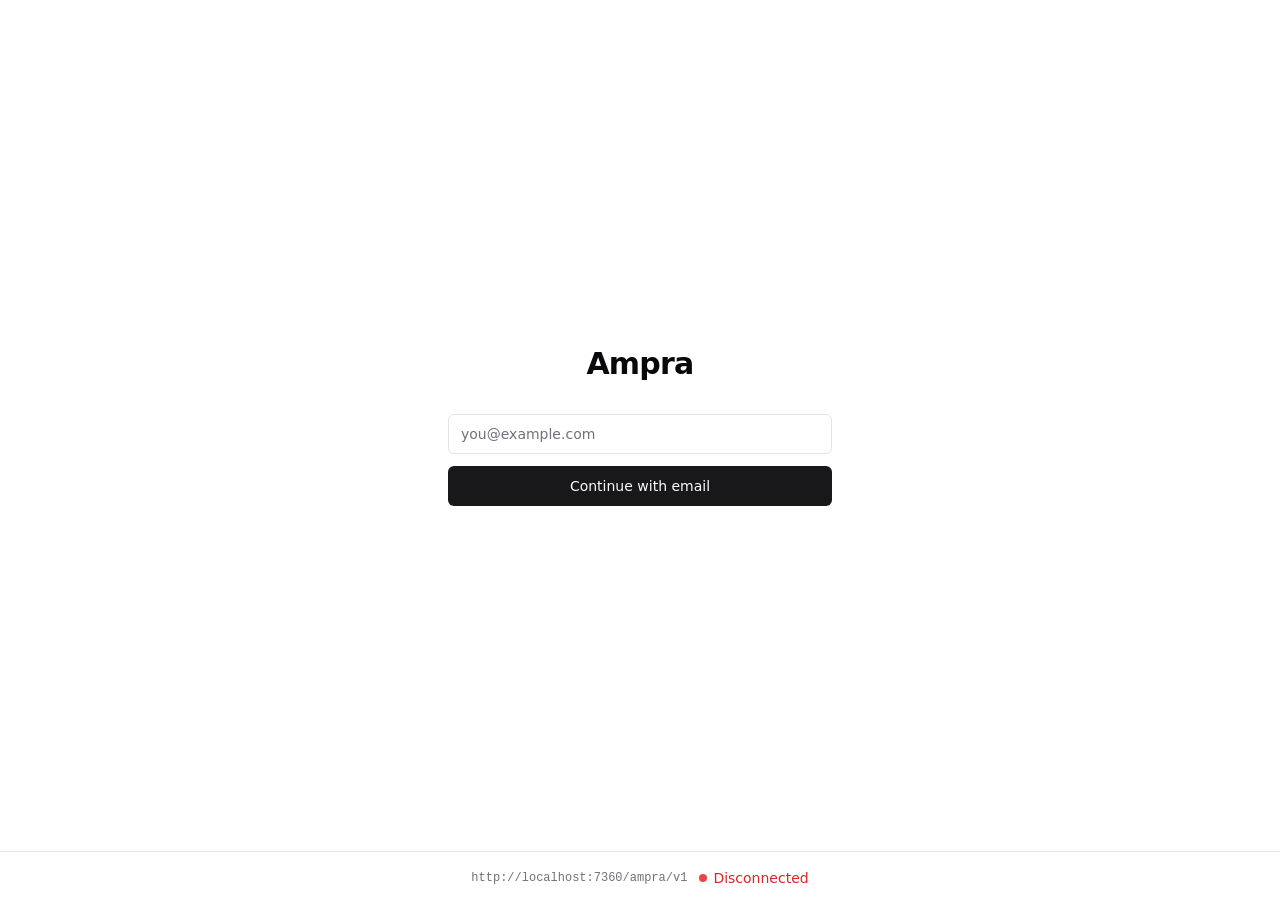
<file: index.html>
<!doctype html>
<html lang="en">
  <head>
    <meta charset="UTF-8" />
    <meta name="viewport" content="width=device-width, initial-scale=1.0" />
    <link rel="icon" type="image/png" href="/ampra-favicon.png" />
    <title>Ampra</title>
    <script type="module" crossorigin src="/assets/index-BQ19jHoI.js"></script>
    <link rel="stylesheet" crossorigin href="/assets/index-Cn2_7l4g.css">
  </head>
  <body>
    <div id="root"></div>
  </body>
</html>
</file>
<file: assets/index-Cn2_7l4g.css>
*,:before,:after{--tw-border-spacing-x: 0;--tw-border-spacing-y: 0;--tw-translate-x: 0;--tw-translate-y: 0;--tw-rotate: 0;--tw-skew-x: 0;--tw-skew-y: 0;--tw-scale-x: 1;--tw-scale-y: 1;--tw-pan-x: ;--tw-pan-y: ;--tw-pinch-zoom: ;--tw-scroll-snap-strictness: proximity;--tw-gradient-from-position: ;--tw-gradient-via-position: ;--tw-gradient-to-position: ;--tw-ordinal: ;--tw-slashed-zero: ;--tw-numeric-figure: ;--tw-numeric-spacing: ;--tw-numeric-fraction: ;--tw-ring-inset: ;--tw-ring-offset-width: 0px;--tw-ring-offset-color: #fff;--tw-ring-color: rgb(59 130 246 / .5);--tw-ring-offset-shadow: 0 0 #0000;--tw-ring-shadow: 0 0 #0000;--tw-shadow: 0 0 #0000;--tw-shadow-colored: 0 0 #0000;--tw-blur: ;--tw-brightness: ;--tw-contrast: ;--tw-grayscale: ;--tw-hue-rotate: ;--tw-invert: ;--tw-saturate: ;--tw-sepia: ;--tw-drop-shadow: ;--tw-backdrop-blur: ;--tw-backdrop-brightness: ;--tw-backdrop-contrast: ;--tw-backdrop-grayscale: ;--tw-backdrop-hue-rotate: ;--tw-backdrop-invert: ;--tw-backdrop-opacity: ;--tw-backdrop-saturate: ;--tw-backdrop-sepia: ;--tw-contain-size: ;--tw-contain-layout: ;--tw-contain-paint: ;--tw-contain-style: }::backdrop{--tw-border-spacing-x: 0;--tw-border-spacing-y: 0;--tw-translate-x: 0;--tw-translate-y: 0;--tw-rotate: 0;--tw-skew-x: 0;--tw-skew-y: 0;--tw-scale-x: 1;--tw-scale-y: 1;--tw-pan-x: ;--tw-pan-y: ;--tw-pinch-zoom: ;--tw-scroll-snap-strictness: proximity;--tw-gradient-from-position: ;--tw-gradient-via-position: ;--tw-gradient-to-position: ;--tw-ordinal: ;--tw-slashed-zero: ;--tw-numeric-figure: ;--tw-numeric-spacing: ;--tw-numeric-fraction: ;--tw-ring-inset: ;--tw-ring-offset-width: 0px;--tw-ring-offset-color: #fff;--tw-ring-color: rgb(59 130 246 / .5);--tw-ring-offset-shadow: 0 0 #0000;--tw-ring-shadow: 0 0 #0000;--tw-shadow: 0 0 #0000;--tw-shadow-colored: 0 0 #0000;--tw-blur: ;--tw-brightness: ;--tw-contrast: ;--tw-grayscale: ;--tw-hue-rotate: ;--tw-invert: ;--tw-saturate: ;--tw-sepia: ;--tw-drop-shadow: ;--tw-backdrop-blur: ;--tw-backdrop-brightness: ;--tw-backdrop-contrast: ;--tw-backdrop-grayscale: ;--tw-backdrop-hue-rotate: ;--tw-backdrop-invert: ;--tw-backdrop-opacity: ;--tw-backdrop-saturate: ;--tw-backdrop-sepia: ;--tw-contain-size: ;--tw-contain-layout: ;--tw-contain-paint: ;--tw-contain-style: }*,:before,:after{box-sizing:border-box;border-width:0;border-style:solid;border-color:#e5e7eb}:before,:after{--tw-content: ""}html,:host{line-height:1.5;-webkit-text-size-adjust:100%;-moz-tab-size:4;-o-tab-size:4;tab-size:4;font-family:ui-sans-serif,system-ui,sans-serif,"Apple Color Emoji","Segoe UI Emoji",Segoe UI Symbol,"Noto Color Emoji";font-feature-settings:normal;font-variation-settings:normal;-webkit-tap-highlight-color:transparent}body{margin:0;line-height:inherit}hr{height:0;color:inherit;border-top-width:1px}abbr:where([title]){-webkit-text-decoration:underline dotted;text-decoration:underline dotted}h1,h2,h3,h4,h5,h6{font-size:inherit;font-weight:inherit}a{color:inherit;text-decoration:inherit}b,strong{font-weight:bolder}code,kbd,samp,pre{font-family:ui-monospace,SFMono-Regular,Menlo,Monaco,Consolas,Liberation Mono,Courier New,monospace;font-feature-settings:normal;font-variation-settings:normal;font-size:1em}small{font-size:80%}sub,sup{font-size:75%;line-height:0;position:relative;vertical-align:baseline}sub{bottom:-.25em}sup{top:-.5em}table{text-indent:0;border-color:inherit;border-collapse:collapse}button,input,optgroup,select,textarea{font-family:inherit;font-feature-settings:inherit;font-variation-settings:inherit;font-size:100%;font-weight:inherit;line-height:inherit;letter-spacing:inherit;color:inherit;margin:0;padding:0}button,select{text-transform:none}button,input:where([type=button]),input:where([type=reset]),input:where([type=submit]){-webkit-appearance:button;background-color:transparent;background-image:none}:-moz-focusring{outline:auto}:-moz-ui-invalid{box-shadow:none}progress{vertical-align:baseline}::-webkit-inner-spin-button,::-webkit-outer-spin-button{height:auto}[type=search]{-webkit-appearance:textfield;outline-offset:-2px}::-webkit-search-decoration{-webkit-appearance:none}::-webkit-file-upload-button{-webkit-appearance:button;font:inherit}summary{display:list-item}blockquote,dl,dd,h1,h2,h3,h4,h5,h6,hr,figure,p,pre{margin:0}fieldset{margin:0;padding:0}legend{padding:0}ol,ul,menu{list-style:none;margin:0;padding:0}dialog{padding:0}textarea{resize:vertical}input::-moz-placeholder,textarea::-moz-placeholder{opacity:1;color:#9ca3af}input::placeholder,textarea::placeholder{opacity:1;color:#9ca3af}button,[role=button]{cursor:pointer}:disabled{cursor:default}img,svg,video,canvas,audio,iframe,embed,object{display:block;vertical-align:middle}img,video{max-width:100%;height:auto}[hidden]:where(:not([hidden=until-found])){display:none}:root{--background: 0 0% 100%;--foreground: 240 10% 3.9%;--card: 0 0% 100%;--card-foreground: 240 10% 3.9%;--popover: 0 0% 100%;--popover-foreground: 240 10% 3.9%;--primary: 240 5.9% 10%;--primary-foreground: 0 0% 98%;--secondary: 240 4.8% 95.9%;--secondary-foreground: 240 5.9% 10%;--muted: 240 4.8% 95.9%;--muted-foreground: 240 3.8% 46.1%;--accent: 240 4.8% 95.9%;--accent-foreground: 240 5.9% 10%;--destructive: 0 84.2% 60.2%;--destructive-foreground: 0 0% 98%;--border: 240 5.9% 90%;--input: 240 5.9% 90%;--ring: 240 10% 3.9%;--radius: .5rem}.dark{--background: 240 10% 3.9%;--foreground: 0 0% 98%;--card: 240 10% 3.9%;--card-foreground: 0 0% 98%;--popover: 240 10% 3.9%;--popover-foreground: 0 0% 98%;--primary: 0 0% 98%;--primary-foreground: 240 5.9% 10%;--secondary: 240 3.7% 15.9%;--secondary-foreground: 0 0% 98%;--muted: 240 3.7% 15.9%;--muted-foreground: 240 5% 64.9%;--accent: 240 3.7% 15.9%;--accent-foreground: 0 0% 98%;--destructive: 0 62.8% 30.6%;--destructive-foreground: 0 0% 98%;--border: 240 3.7% 15.9%;--input: 240 3.7% 15.9%;--ring: 240 4.9% 83.9%}*{border-color:hsl(var(--border))}body{background-color:hsl(var(--background));color:hsl(var(--foreground))}.container{width:100%;margin-right:auto;margin-left:auto;padding-right:2rem;padding-left:2rem}@media (min-width: 1400px){.container{max-width:1400px}}.visible{visibility:visible}.invisible{visibility:hidden}.collapse{visibility:collapse}.static{position:static}.\!fixed{position:fixed!important}.fixed{position:fixed}.absolute{position:absolute}.relative{position:relative}.sticky{position:sticky}.-left-\[25px\]{left:-25px}.left-0{left:0}.right-0{right:0}.top-0\.5{top:.125rem}.z-10{z-index:10}.z-20{z-index:20}.col-span-2{grid-column:span 2 / span 2}.-mx-2{margin-left:-.5rem;margin-right:-.5rem}.-mx-3{margin-left:-.75rem;margin-right:-.75rem}.-my-1{margin-top:-.25rem;margin-bottom:-.25rem}.mx-auto{margin-left:auto;margin-right:auto}.my-0\.5{margin-top:.125rem;margin-bottom:.125rem}.my-1{margin-top:.25rem;margin-bottom:.25rem}.-ml-0\.5{margin-left:-.125rem}.mb-1{margin-bottom:.25rem}.mb-2{margin-bottom:.5rem}.ml-1{margin-left:.25rem}.ml-1\.5{margin-left:.375rem}.ml-2{margin-left:.5rem}.ml-4{margin-left:1rem}.ml-auto{margin-left:auto}.mr-1{margin-right:.25rem}.mr-1\.5{margin-right:.375rem}.mr-2{margin-right:.5rem}.mt-0\.5{margin-top:.125rem}.mt-1{margin-top:.25rem}.mt-1\.5{margin-top:.375rem}.mt-2{margin-top:.5rem}.mt-6{margin-top:1.5rem}.block{display:block}.inline-block{display:inline-block}.inline{display:inline}.flex{display:flex}.inline-flex{display:inline-flex}.table{display:table}.grid{display:grid}.contents{display:contents}.hidden{display:none}.h-0\.5{height:.125rem}.h-10{height:2.5rem}.h-11{height:2.75rem}.h-14{height:3.5rem}.h-2{height:.5rem}.h-2\.5{height:.625rem}.h-20{height:5rem}.h-3\.5{height:.875rem}.h-4{height:1rem}.h-5{height:1.25rem}.h-6{height:1.5rem}.h-8{height:2rem}.h-9{height:2.25rem}.h-dvh{height:100dvh}.h-px{height:1px}.max-h-56{max-height:14rem}.max-h-64{max-height:16rem}.min-h-0{min-height:0px}.w-1\/2{width:50%}.w-10{width:2.5rem}.w-16{width:4rem}.w-2{width:.5rem}.w-2\.5{width:.625rem}.w-20{width:5rem}.w-24{width:6rem}.w-28{width:7rem}.w-3{width:.75rem}.w-3\.5{width:.875rem}.w-32{width:8rem}.w-4{width:1rem}.w-40{width:10rem}.w-44{width:11rem}.w-48{width:12rem}.w-5{width:1.25rem}.w-56{width:14rem}.w-auto{width:auto}.w-fit{width:-moz-fit-content;width:fit-content}.w-full{width:100%}.min-w-0{min-width:0px}.min-w-48{min-width:12rem}.min-w-56{min-width:14rem}.max-w-2xl{max-width:42rem}.max-w-md{max-width:28rem}.max-w-sm{max-width:24rem}.flex-1{flex:1 1 0%}.shrink{flex-shrink:1}.shrink-0{flex-shrink:0}.grow{flex-grow:1}.basis-full{flex-basis:100%}.transform{transform:translate(var(--tw-translate-x),var(--tw-translate-y)) rotate(var(--tw-rotate)) skew(var(--tw-skew-x)) skewY(var(--tw-skew-y)) scaleX(var(--tw-scale-x)) scaleY(var(--tw-scale-y))}.cursor-help{cursor:help}.cursor-pointer{cursor:pointer}.select-none{-webkit-user-select:none;-moz-user-select:none;user-select:none}.grid-cols-1{grid-template-columns:repeat(1,minmax(0,1fr))}.grid-cols-2{grid-template-columns:repeat(2,minmax(0,1fr))}.grid-cols-3{grid-template-columns:repeat(3,minmax(0,1fr))}.grid-cols-\[4rem_6rem_6rem\]{grid-template-columns:4rem 6rem 6rem}.grid-cols-\[repeat\(auto-fill\,minmax\(8\.5rem\,1fr\)\)\]{grid-template-columns:repeat(auto-fill,minmax(8.5rem,1fr))}.flex-col{flex-direction:column}.flex-wrap{flex-wrap:wrap}.items-start{align-items:flex-start}.items-end{align-items:flex-end}.items-center{align-items:center}.items-baseline{align-items:baseline}.justify-start{justify-content:flex-start}.justify-end{justify-content:flex-end}.justify-center{justify-content:center}.justify-between{justify-content:space-between}.gap-0\.5{gap:.125rem}.gap-1{gap:.25rem}.gap-1\.5{gap:.375rem}.gap-2{gap:.5rem}.gap-3{gap:.75rem}.gap-4{gap:1rem}.gap-6{gap:1.5rem}.gap-8{gap:2rem}.gap-x-1\.5{-moz-column-gap:.375rem;column-gap:.375rem}.gap-x-2{-moz-column-gap:.5rem;column-gap:.5rem}.gap-x-3{-moz-column-gap:.75rem;column-gap:.75rem}.gap-x-4{-moz-column-gap:1rem;column-gap:1rem}.gap-x-6{-moz-column-gap:1.5rem;column-gap:1.5rem}.gap-y-0\.5{row-gap:.125rem}.gap-y-1{row-gap:.25rem}.gap-y-2{row-gap:.5rem}.gap-y-3{row-gap:.75rem}.space-y-1>:not([hidden])~:not([hidden]){--tw-space-y-reverse: 0;margin-top:calc(.25rem * calc(1 - var(--tw-space-y-reverse)));margin-bottom:calc(.25rem * var(--tw-space-y-reverse))}.space-y-1\.5>:not([hidden])~:not([hidden]){--tw-space-y-reverse: 0;margin-top:calc(.375rem * calc(1 - var(--tw-space-y-reverse)));margin-bottom:calc(.375rem * var(--tw-space-y-reverse))}.self-start{align-self:flex-start}.self-center{align-self:center}.overflow-x-auto{overflow-x:auto}.overflow-y-auto{overflow-y:auto}.truncate{overflow:hidden;text-overflow:ellipsis;white-space:nowrap}.whitespace-nowrap{white-space:nowrap}.rounded{border-radius:.25rem}.rounded-full{border-radius:9999px}.rounded-md{border-radius:calc(var(--radius) - 2px)}.rounded-sm{border-radius:calc(var(--radius) - 4px)}.border{border-width:1px}.border-b{border-bottom-width:1px}.border-l{border-left-width:1px}.border-l-2{border-left-width:2px}.border-r{border-right-width:1px}.border-t{border-top-width:1px}.border-dashed{border-style:dashed}.border-amber-500\/40{border-color:#f59e0b66}.border-border{border-color:hsl(var(--border))}.border-border\/50{border-color:hsl(var(--border) / .5)}.border-border\/60{border-color:hsl(var(--border) / .6)}.border-emerald-500\/40{border-color:#10b98166}.border-input{border-color:hsl(var(--input))}.border-primary{border-color:hsl(var(--primary))}.border-red-500\/40{border-color:#ef444466}.border-sky-500\/40{border-color:#0ea5e966}.bg-accent\/20{background-color:hsl(var(--accent) / .2)}.bg-accent\/40{background-color:hsl(var(--accent) / .4)}.bg-amber-100{--tw-bg-opacity: 1;background-color:rgb(254 243 199 / var(--tw-bg-opacity, 1))}.bg-amber-50{--tw-bg-opacity: 1;background-color:rgb(255 251 235 / var(--tw-bg-opacity, 1))}.bg-amber-500\/10{background-color:#f59e0b1a}.bg-amber-500\/15{background-color:#f59e0b26}.bg-amber-500\/5{background-color:#f59e0b0d}.bg-amber-500\/\[0\.06\]{background-color:#f59e0b0f}.bg-amber-600{--tw-bg-opacity: 1;background-color:rgb(217 119 6 / var(--tw-bg-opacity, 1))}.bg-background{background-color:hsl(var(--background))}.bg-blue-500\/15{background-color:#3b82f626}.bg-border{background-color:hsl(var(--border))}.bg-destructive{background-color:hsl(var(--destructive))}.bg-destructive\/10{background-color:hsl(var(--destructive) / .1)}.bg-emerald-100{--tw-bg-opacity: 1;background-color:rgb(209 250 229 / var(--tw-bg-opacity, 1))}.bg-emerald-50{--tw-bg-opacity: 1;background-color:rgb(236 253 245 / var(--tw-bg-opacity, 1))}.bg-emerald-500\/10{background-color:#10b9811a}.bg-emerald-500\/15{background-color:#10b98126}.bg-green-500{--tw-bg-opacity: 1;background-color:rgb(34 197 94 / var(--tw-bg-opacity, 1))}.bg-muted{background-color:hsl(var(--muted))}.bg-muted-foreground{background-color:hsl(var(--muted-foreground))}.bg-orange-100{--tw-bg-opacity: 1;background-color:rgb(255 237 213 / var(--tw-bg-opacity, 1))}.bg-primary{background-color:hsl(var(--primary))}.bg-primary\/10{background-color:hsl(var(--primary) / .1)}.bg-purple-700{--tw-bg-opacity: 1;background-color:rgb(126 34 206 / var(--tw-bg-opacity, 1))}.bg-red-50{--tw-bg-opacity: 1;background-color:rgb(254 242 242 / var(--tw-bg-opacity, 1))}.bg-red-500{--tw-bg-opacity: 1;background-color:rgb(239 68 68 / var(--tw-bg-opacity, 1))}.bg-red-500\/15{background-color:#ef444426}.bg-red-500\/20{background-color:#ef444433}.bg-red-600{--tw-bg-opacity: 1;background-color:rgb(220 38 38 / var(--tw-bg-opacity, 1))}.bg-rose-500\/15{background-color:#f43f5e26}.bg-secondary{background-color:hsl(var(--secondary))}.bg-sky-100{--tw-bg-opacity: 1;background-color:rgb(224 242 254 / var(--tw-bg-opacity, 1))}.bg-sky-200{--tw-bg-opacity: 1;background-color:rgb(186 230 253 / var(--tw-bg-opacity, 1))}.bg-sky-50{--tw-bg-opacity: 1;background-color:rgb(240 249 255 / var(--tw-bg-opacity, 1))}.bg-sky-500{--tw-bg-opacity: 1;background-color:rgb(14 165 233 / var(--tw-bg-opacity, 1))}.bg-sky-500\/10{background-color:#0ea5e91a}.bg-sky-500\/15{background-color:#0ea5e926}.bg-sky-500\/20{background-color:#0ea5e933}.bg-slate-500\/15{background-color:#64748b26}.bg-slate-600{--tw-bg-opacity: 1;background-color:rgb(71 85 105 / var(--tw-bg-opacity, 1))}.bg-teal-500\/15{background-color:#14b8a626}.bg-transparent{background-color:transparent}.bg-white{--tw-bg-opacity: 1;background-color:rgb(255 255 255 / var(--tw-bg-opacity, 1))}.bg-yellow-200{--tw-bg-opacity: 1;background-color:rgb(254 240 138 / var(--tw-bg-opacity, 1))}.bg-yellow-50{--tw-bg-opacity: 1;background-color:rgb(254 252 232 / var(--tw-bg-opacity, 1))}.fill-muted-foreground{fill:hsl(var(--muted-foreground))}.p-1{padding:.25rem}.p-2{padding:.5rem}.p-3{padding:.75rem}.p-4{padding:1rem}.p-\[2px\]{padding:2px}.px-1{padding-left:.25rem;padding-right:.25rem}.px-1\.5{padding-left:.375rem;padding-right:.375rem}.px-2{padding-left:.5rem;padding-right:.5rem}.px-3{padding-left:.75rem;padding-right:.75rem}.px-4{padding-left:1rem;padding-right:1rem}.px-6{padding-left:1.5rem;padding-right:1.5rem}.px-8{padding-left:2rem;padding-right:2rem}.py-0\.5{padding-top:.125rem;padding-bottom:.125rem}.py-1{padding-top:.25rem;padding-bottom:.25rem}.py-1\.5{padding-top:.375rem;padding-bottom:.375rem}.py-2{padding-top:.5rem;padding-bottom:.5rem}.py-2\.5{padding-top:.625rem;padding-bottom:.625rem}.py-3{padding-top:.75rem;padding-bottom:.75rem}.py-4{padding-top:1rem;padding-bottom:1rem}.py-6{padding-top:1.5rem;padding-bottom:1.5rem}.py-px{padding-top:1px;padding-bottom:1px}.pb-2{padding-bottom:.5rem}.pb-3{padding-bottom:.75rem}.pl-1{padding-left:.25rem}.pl-3{padding-left:.75rem}.pl-3\.5{padding-left:.875rem}.pl-4{padding-left:1rem}.pl-6{padding-left:1.5rem}.pl-7{padding-left:1.75rem}.pr-1{padding-right:.25rem}.pt-1{padding-top:.25rem}.pt-2{padding-top:.5rem}.pt-3{padding-top:.75rem}.pt-6{padding-top:1.5rem}.text-left{text-align:left}.text-center{text-align:center}.text-right{text-align:right}.align-top{vertical-align:top}.font-mono{font-family:ui-monospace,SFMono-Regular,Menlo,Monaco,Consolas,Liberation Mono,Courier New,monospace}.text-2xl{font-size:1.5rem;line-height:2rem}.text-3xl{font-size:1.875rem;line-height:2.25rem}.text-\[10px\]{font-size:10px}.text-\[11px\]{font-size:11px}.text-base{font-size:1rem;line-height:1.5rem}.text-lg{font-size:1.125rem;line-height:1.75rem}.text-sm{font-size:.875rem;line-height:1.25rem}.text-xl{font-size:1.25rem;line-height:1.75rem}.text-xs{font-size:.75rem;line-height:1rem}.font-medium{font-weight:500}.font-normal{font-weight:400}.font-semibold{font-weight:600}.uppercase{text-transform:uppercase}.capitalize{text-transform:capitalize}.normal-case{text-transform:none}.italic{font-style:italic}.not-italic{font-style:normal}.tabular-nums{--tw-numeric-spacing: tabular-nums;font-variant-numeric:var(--tw-ordinal) var(--tw-slashed-zero) var(--tw-numeric-figure) var(--tw-numeric-spacing) var(--tw-numeric-fraction)}.leading-6{line-height:1.5rem}.leading-none{line-height:1}.tracking-tight{letter-spacing:-.025em}.tracking-wide{letter-spacing:.025em}.text-amber-600{--tw-text-opacity: 1;color:rgb(217 119 6 / var(--tw-text-opacity, 1))}.text-amber-700{--tw-text-opacity: 1;color:rgb(180 83 9 / var(--tw-text-opacity, 1))}.text-amber-800{--tw-text-opacity: 1;color:rgb(146 64 14 / var(--tw-text-opacity, 1))}.text-background{color:hsl(var(--background))}.text-blue-600{--tw-text-opacity: 1;color:rgb(37 99 235 / var(--tw-text-opacity, 1))}.text-destructive{color:hsl(var(--destructive))}.text-destructive-foreground{color:hsl(var(--destructive-foreground))}.text-emerald-600{--tw-text-opacity: 1;color:rgb(5 150 105 / var(--tw-text-opacity, 1))}.text-emerald-700{--tw-text-opacity: 1;color:rgb(4 120 87 / var(--tw-text-opacity, 1))}.text-emerald-800{--tw-text-opacity: 1;color:rgb(6 95 70 / var(--tw-text-opacity, 1))}.text-foreground{color:hsl(var(--foreground))}.text-green-600{--tw-text-opacity: 1;color:rgb(22 163 74 / var(--tw-text-opacity, 1))}.text-muted-foreground{color:hsl(var(--muted-foreground))}.text-muted-foreground\/60{color:hsl(var(--muted-foreground) / .6)}.text-muted-foreground\/70{color:hsl(var(--muted-foreground) / .7)}.text-muted-foreground\/80{color:hsl(var(--muted-foreground) / .8)}.text-orange-800{--tw-text-opacity: 1;color:rgb(154 52 18 / var(--tw-text-opacity, 1))}.text-primary{color:hsl(var(--primary))}.text-primary-foreground{color:hsl(var(--primary-foreground))}.text-purple-700{--tw-text-opacity: 1;color:rgb(126 34 206 / var(--tw-text-opacity, 1))}.text-red-500{--tw-text-opacity: 1;color:rgb(239 68 68 / var(--tw-text-opacity, 1))}.text-red-600{--tw-text-opacity: 1;color:rgb(220 38 38 / var(--tw-text-opacity, 1))}.text-red-700{--tw-text-opacity: 1;color:rgb(185 28 28 / var(--tw-text-opacity, 1))}.text-rose-600{--tw-text-opacity: 1;color:rgb(225 29 72 / var(--tw-text-opacity, 1))}.text-secondary-foreground{color:hsl(var(--secondary-foreground))}.text-sky-600{--tw-text-opacity: 1;color:rgb(2 132 199 / var(--tw-text-opacity, 1))}.text-sky-700{--tw-text-opacity: 1;color:rgb(3 105 161 / var(--tw-text-opacity, 1))}.text-sky-800{--tw-text-opacity: 1;color:rgb(7 89 133 / var(--tw-text-opacity, 1))}.text-sky-900{--tw-text-opacity: 1;color:rgb(12 74 110 / var(--tw-text-opacity, 1))}.text-slate-600{--tw-text-opacity: 1;color:rgb(71 85 105 / var(--tw-text-opacity, 1))}.text-teal-600{--tw-text-opacity: 1;color:rgb(13 148 136 / var(--tw-text-opacity, 1))}.text-white{--tw-text-opacity: 1;color:rgb(255 255 255 / var(--tw-text-opacity, 1))}.text-yellow-900{--tw-text-opacity: 1;color:rgb(113 63 18 / var(--tw-text-opacity, 1))}.underline{text-decoration-line:underline}.line-through{text-decoration-line:line-through}.decoration-muted-foreground\/50{text-decoration-color:hsl(var(--muted-foreground) / .5)}.decoration-dotted{text-decoration-style:dotted}.underline-offset-2{text-underline-offset:2px}.underline-offset-4{text-underline-offset:4px}.opacity-0{opacity:0}.opacity-50{opacity:.5}.opacity-60{opacity:.6}.shadow{--tw-shadow: 0 1px 3px 0 rgb(0 0 0 / .1), 0 1px 2px -1px rgb(0 0 0 / .1);--tw-shadow-colored: 0 1px 3px 0 var(--tw-shadow-color), 0 1px 2px -1px var(--tw-shadow-color);box-shadow:var(--tw-ring-offset-shadow, 0 0 #0000),var(--tw-ring-shadow, 0 0 #0000),var(--tw-shadow)}.shadow-md{--tw-shadow: 0 4px 6px -1px rgb(0 0 0 / .1), 0 2px 4px -2px rgb(0 0 0 / .1);--tw-shadow-colored: 0 4px 6px -1px var(--tw-shadow-color), 0 2px 4px -2px var(--tw-shadow-color);box-shadow:var(--tw-ring-offset-shadow, 0 0 #0000),var(--tw-ring-shadow, 0 0 #0000),var(--tw-shadow)}.outline-none{outline:2px solid transparent;outline-offset:2px}.outline{outline-style:solid}.ring-2{--tw-ring-offset-shadow: var(--tw-ring-inset) 0 0 0 var(--tw-ring-offset-width) var(--tw-ring-offset-color);--tw-ring-shadow: var(--tw-ring-inset) 0 0 0 calc(2px + var(--tw-ring-offset-width)) var(--tw-ring-color);box-shadow:var(--tw-ring-offset-shadow),var(--tw-ring-shadow),var(--tw-shadow, 0 0 #0000)}.ring-primary{--tw-ring-color: hsl(var(--primary))}.ring-sky-500{--tw-ring-opacity: 1;--tw-ring-color: rgb(14 165 233 / var(--tw-ring-opacity, 1))}.ring-offset-2{--tw-ring-offset-width: 2px}.ring-offset-background{--tw-ring-offset-color: hsl(var(--background))}.filter{filter:var(--tw-blur) var(--tw-brightness) var(--tw-contrast) var(--tw-grayscale) var(--tw-hue-rotate) var(--tw-invert) var(--tw-saturate) var(--tw-sepia) var(--tw-drop-shadow)}.transition-all{transition-property:all;transition-timing-function:cubic-bezier(.4,0,.2,1);transition-duration:.15s}.transition-colors{transition-property:color,background-color,border-color,text-decoration-color,fill,stroke;transition-timing-function:cubic-bezier(.4,0,.2,1);transition-duration:.15s}.transition-opacity{transition-property:opacity;transition-timing-function:cubic-bezier(.4,0,.2,1);transition-duration:.15s}@keyframes enter{0%{opacity:var(--tw-enter-opacity, 1);transform:translate3d(var(--tw-enter-translate-x, 0),var(--tw-enter-translate-y, 0),0) scale3d(var(--tw-enter-scale, 1),var(--tw-enter-scale, 1),var(--tw-enter-scale, 1)) rotate(var(--tw-enter-rotate, 0))}}@keyframes exit{to{opacity:var(--tw-exit-opacity, 1);transform:translate3d(var(--tw-exit-translate-x, 0),var(--tw-exit-translate-y, 0),0) scale3d(var(--tw-exit-scale, 1),var(--tw-exit-scale, 1),var(--tw-exit-scale, 1)) rotate(var(--tw-exit-rotate, 0))}}.running{animation-play-state:running}.\[--flow-fill\:theme\(colors\.background\)\]{--flow-fill: hsl(var(--background))}.\[image-rendering\:pixelated\]{image-rendering:pixelated}.reviewed{color:#1e90ff}.reference-missing,.unverified,.unverified *{color:#d97706}.directive-reviewed,.directive-reviewed :not(.status-pill),.reviewed-block,.reviewed-block *{color:#1e90ff}.reviewed-node,.reviewed-node :where(:not(.reference-missing):not(.unverified):not(.status-pill)){color:#1e90ff}.reviewed-node .ref-unreviewed,.reviewed-node .ref-unreviewed :where(:not(.status-pill)){color:hsl(var(--foreground))}.reviewed-node .ref-pending,.reviewed-node .ref-pending :where(:not(.status-pill)){color:#d97706}.file\:border-0::file-selector-button{border-width:0px}.file\:bg-transparent::file-selector-button{background-color:transparent}.file\:text-sm::file-selector-button{font-size:.875rem;line-height:1.25rem}.file\:font-medium::file-selector-button{font-weight:500}.placeholder\:text-muted-foreground::-moz-placeholder{color:hsl(var(--muted-foreground))}.placeholder\:text-muted-foreground::placeholder{color:hsl(var(--muted-foreground))}.last\:border-b-0:last-child{border-bottom-width:0px}.hover\:bg-accent:hover{background-color:hsl(var(--accent))}.hover\:bg-destructive\/90:hover{background-color:hsl(var(--destructive) / .9)}.hover\:bg-muted:hover{background-color:hsl(var(--muted))}.hover\:bg-muted\/40:hover{background-color:hsl(var(--muted) / .4)}.hover\:bg-primary\/90:hover{background-color:hsl(var(--primary) / .9)}.hover\:bg-secondary\/80:hover{background-color:hsl(var(--secondary) / .8)}.hover\:text-accent-foreground:hover{color:hsl(var(--accent-foreground))}.hover\:text-destructive:hover{color:hsl(var(--destructive))}.hover\:text-foreground:hover{color:hsl(var(--foreground))}.hover\:underline:hover{text-decoration-line:underline}.focus-visible\:outline-none:focus-visible{outline:2px solid transparent;outline-offset:2px}.focus-visible\:ring-2:focus-visible{--tw-ring-offset-shadow: var(--tw-ring-inset) 0 0 0 var(--tw-ring-offset-width) var(--tw-ring-offset-color);--tw-ring-shadow: var(--tw-ring-inset) 0 0 0 calc(2px + var(--tw-ring-offset-width)) var(--tw-ring-color);box-shadow:var(--tw-ring-offset-shadow),var(--tw-ring-shadow),var(--tw-shadow, 0 0 #0000)}.focus-visible\:ring-ring:focus-visible{--tw-ring-color: hsl(var(--ring))}.focus-visible\:ring-offset-2:focus-visible{--tw-ring-offset-width: 2px}.disabled\:pointer-events-none:disabled{pointer-events:none}.disabled\:cursor-not-allowed:disabled{cursor:not-allowed}.disabled\:opacity-40:disabled{opacity:.4}.disabled\:opacity-50:disabled{opacity:.5}.group:hover .group-hover\:bg-sky-400{--tw-bg-opacity: 1;background-color:rgb(56 189 248 / var(--tw-bg-opacity, 1))}.group\/event:hover .group-hover\/event\:opacity-100,.group\/name:hover .group-hover\/name\:opacity-100{opacity:1}.group:hover .group-hover\:ring-2{--tw-ring-offset-shadow: var(--tw-ring-inset) 0 0 0 var(--tw-ring-offset-width) var(--tw-ring-offset-color);--tw-ring-shadow: var(--tw-ring-inset) 0 0 0 calc(2px + var(--tw-ring-offset-width)) var(--tw-ring-color);box-shadow:var(--tw-ring-offset-shadow),var(--tw-ring-shadow),var(--tw-shadow, 0 0 #0000)}.group:hover .group-hover\:ring-sky-400{--tw-ring-opacity: 1;--tw-ring-color: rgb(56 189 248 / var(--tw-ring-opacity, 1))}.dark\:bg-amber-700:is(.dark *){--tw-bg-opacity: 1;background-color:rgb(180 83 9 / var(--tw-bg-opacity, 1))}.dark\:bg-amber-900\/40:is(.dark *){background-color:#78350f66}.dark\:bg-amber-950:is(.dark *){--tw-bg-opacity: 1;background-color:rgb(69 26 3 / var(--tw-bg-opacity, 1))}.dark\:bg-emerald-500\/10:is(.dark *){background-color:#10b9811a}.dark\:bg-emerald-900\/40:is(.dark *){background-color:#064e3b66}.dark\:bg-orange-900\/40:is(.dark *){background-color:#7c2d1266}.dark\:bg-purple-600:is(.dark *){--tw-bg-opacity: 1;background-color:rgb(147 51 234 / var(--tw-bg-opacity, 1))}.dark\:bg-red-500\/10:is(.dark *){background-color:#ef44441a}.dark\:bg-red-700:is(.dark *){--tw-bg-opacity: 1;background-color:rgb(185 28 28 / var(--tw-bg-opacity, 1))}.dark\:bg-sky-500\/10:is(.dark *){background-color:#0ea5e91a}.dark\:bg-sky-500\/20:is(.dark *){background-color:#0ea5e933}.dark\:bg-sky-500\/30:is(.dark *){background-color:#0ea5e94d}.dark\:bg-sky-900\/40:is(.dark *){background-color:#0c4a6e66}.dark\:bg-slate-500:is(.dark *){--tw-bg-opacity: 1;background-color:rgb(100 116 139 / var(--tw-bg-opacity, 1))}.dark\:bg-yellow-500\/10:is(.dark *){background-color:#eab3081a}.dark\:bg-yellow-500\/30:is(.dark *){background-color:#eab3084d}.dark\:text-amber-300:is(.dark *){--tw-text-opacity: 1;color:rgb(252 211 77 / var(--tw-text-opacity, 1))}.dark\:text-amber-400:is(.dark *){--tw-text-opacity: 1;color:rgb(251 191 36 / var(--tw-text-opacity, 1))}.dark\:text-blue-400:is(.dark *){--tw-text-opacity: 1;color:rgb(96 165 250 / var(--tw-text-opacity, 1))}.dark\:text-emerald-300:is(.dark *){--tw-text-opacity: 1;color:rgb(110 231 183 / var(--tw-text-opacity, 1))}.dark\:text-emerald-400:is(.dark *){--tw-text-opacity: 1;color:rgb(52 211 153 / var(--tw-text-opacity, 1))}.dark\:text-green-400:is(.dark *){--tw-text-opacity: 1;color:rgb(74 222 128 / var(--tw-text-opacity, 1))}.dark\:text-orange-300:is(.dark *){--tw-text-opacity: 1;color:rgb(253 186 116 / var(--tw-text-opacity, 1))}.dark\:text-purple-400:is(.dark *){--tw-text-opacity: 1;color:rgb(192 132 252 / var(--tw-text-opacity, 1))}.dark\:text-red-300:is(.dark *){--tw-text-opacity: 1;color:rgb(252 165 165 / var(--tw-text-opacity, 1))}.dark\:text-red-400:is(.dark *){--tw-text-opacity: 1;color:rgb(248 113 113 / var(--tw-text-opacity, 1))}.dark\:text-rose-400:is(.dark *){--tw-text-opacity: 1;color:rgb(251 113 133 / var(--tw-text-opacity, 1))}.dark\:text-sky-200:is(.dark *){--tw-text-opacity: 1;color:rgb(186 230 253 / var(--tw-text-opacity, 1))}.dark\:text-sky-300:is(.dark *){--tw-text-opacity: 1;color:rgb(125 211 252 / var(--tw-text-opacity, 1))}.dark\:text-sky-400:is(.dark *){--tw-text-opacity: 1;color:rgb(56 189 248 / var(--tw-text-opacity, 1))}.dark\:text-slate-300:is(.dark *){--tw-text-opacity: 1;color:rgb(203 213 225 / var(--tw-text-opacity, 1))}.dark\:text-slate-400:is(.dark *){--tw-text-opacity: 1;color:rgb(148 163 184 / var(--tw-text-opacity, 1))}.dark\:text-teal-400:is(.dark *){--tw-text-opacity: 1;color:rgb(45 212 191 / var(--tw-text-opacity, 1))}.dark\:text-yellow-200:is(.dark *){--tw-text-opacity: 1;color:rgb(254 240 138 / var(--tw-text-opacity, 1))}@media (min-width: 640px){.sm\:inline{display:inline}.sm\:grid-cols-3{grid-template-columns:repeat(3,minmax(0,1fr))}.sm\:grid-cols-4{grid-template-columns:repeat(4,minmax(0,1fr))}}.\[\&_svg\]\:pointer-events-none svg{pointer-events:none}.\[\&_svg\]\:size-4 svg{width:1rem;height:1rem}.\[\&_svg\]\:shrink-0 svg{flex-shrink:0}
</file>
